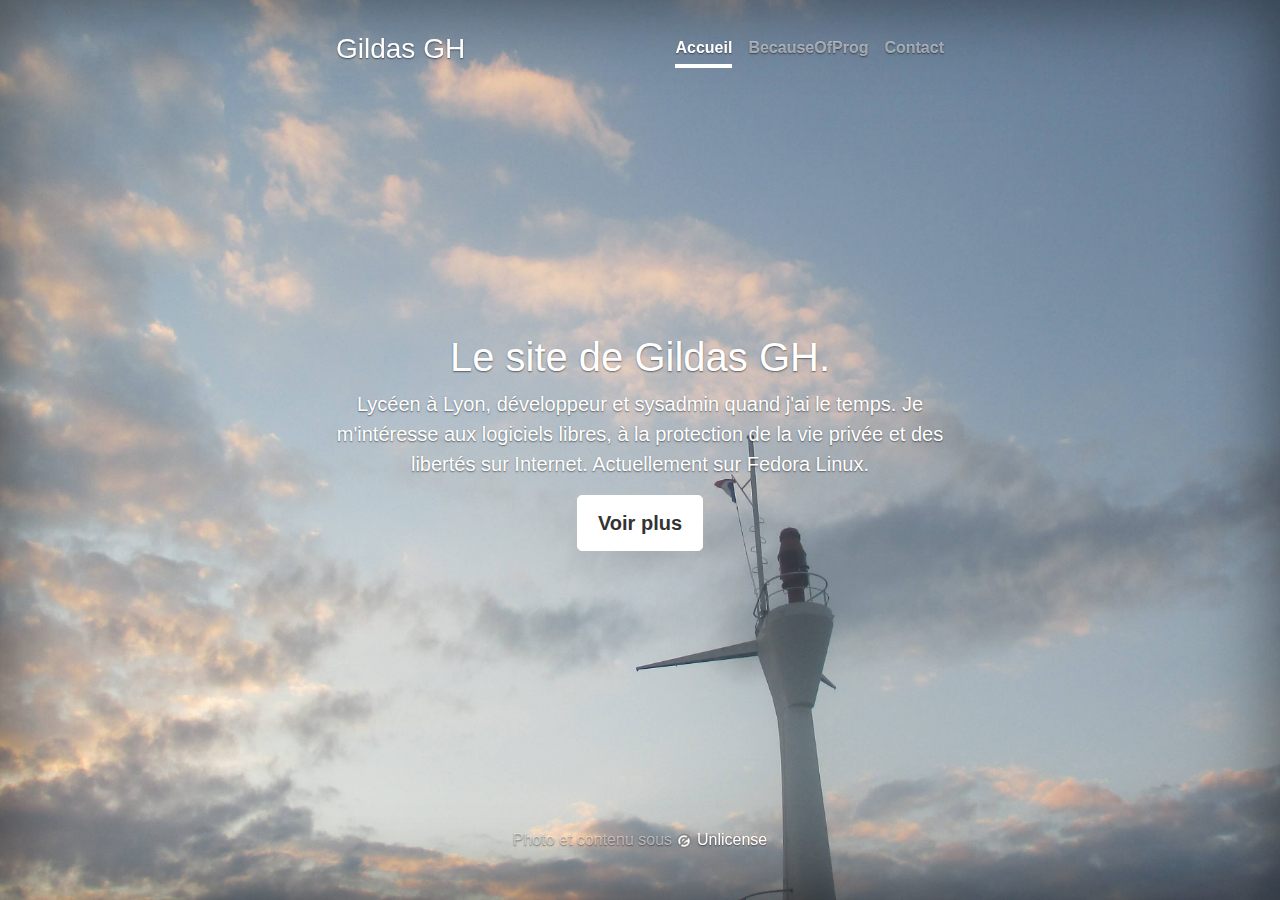
<file: index.html>
<!doctype html>
<html lang="fr">

<head>
  <meta charset="utf-8">
  <meta name="viewport" content="width=device-width, initial-scale=1">
  <link rel="shortcut icon" href="src/img/favicon.ico">
  <title>Gildas GH • Home</title>

  <meta property="og:title" content="Gildas GH" />
  <meta property="og:description" content="Page d'accueil de Gildas GH" />
  <meta property="og:type" content="website">
  <meta property="og:url" content="https://gh.becauseofprog.fr">
  <meta property="og:type" content="website" />
  <meta property='og:image' content='src/img/bg.jpg' />
  <meta name="twitter:card" content="summary" />
  <meta name="twitter:site" content="@Gildas_FR" />

  <link rel="stylesheet" href="src/css/bootstrap.min.css">
  <link rel="stylesheet" href="src/css/style.css">
</head>

<body>
  <div class="site-wrapper">

    <div class="site-wrapper-inner">

      <div class="cover-container">

        <header class="masthead clearfix">
          <div class="inner">
            <h3 class="masthead-brand">Gildas GH</h3>
            <nav class="nav nav-masthead">
              <a class="nav-link active" href="index.html">Accueil</a>
              <a class="nav-link" href="https://becauseofprog.fr">BecauseOfProg</a>
              <a class="nav-link" href="contact.html">Contact</a>
            </nav>
          </div>
        </header>

        <main role="main" class="inner cover">
          <h1 class="cover-heading">Le site de Gildas GH.</h1>
          <p class="lead">Lycéen à Lyon, développeur et sysadmin quand j'ai le temps. Je m'intéresse aux logiciels libres, à la protection
            de la vie privée et des libertés sur Internet. Actuellement sur Fedora Linux.</p>
          <p class="lead">
            <a href="plus.html" class="btn btn-lg btn-secondary">Voir plus</a>
          </p>
        </main>

        <footer class="mastfoot">
          <div class="inner">
            <p>Photo et contenu sous
              <img src="src/img/unlicense-ico.png" alt="Unlicense Logo">
              <a href="https://unlicense.org/">Unlicense</a>
            </p>
          </div>
        </footer>
      </div>
    </div>
  </div>
</body>

</html>
</file>
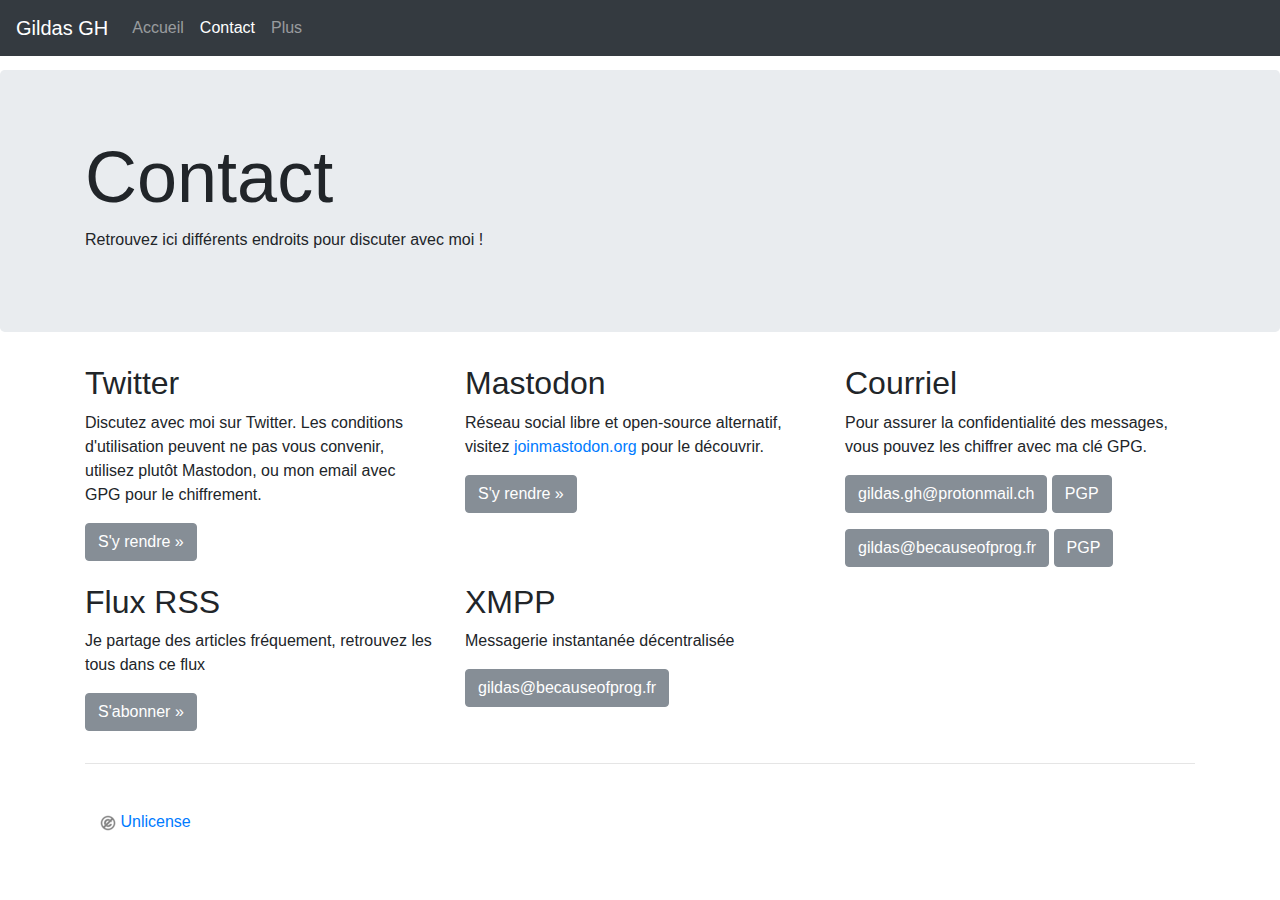
<file: contact.html>
<!doctype html>
<html lang="fr">

<head>
  <meta charset="utf-8">
  <meta name="viewport" content="width=device-width, initial-scale=1">
  <link rel="shortcut icon" href="src/img/favicon.ico">
  <title>Gildas GH • Contact</title>

  <meta property="og:title" content="Gildas GH" />
  <meta property="og:description" content="Me Contacter" />
  <meta property="og:type" content="website">
  <meta property="og:url" content="https://gh.becauseofprog.fr/contact.html">
  <meta property="og:type" content="website" />
  <meta property='og:image' content='src/img/bg.jpg' />
  <meta name="twitter:card" content="summary" />
  <meta name="twitter:site" content="@Gildas_FR" />

  <link rel="stylesheet" href="src/css/bootstrap.min.css">
  <link rel="stylesheet" href="src/css/contact.css">

  <script type="text/javascript" src="src/js/popup_pgp.js"></script>
</head>

<body>
  <nav class="navbar navbar-expand-md navbar-dark fixed-top bg-dark">
    <a class="navbar-brand" href="#">Gildas GH</a>
    <button class="navbar-toggler" type="button" data-toggle="collapse" data-target="#navbarsExampleDefault" aria-controls="navbarsExampleDefault"
      aria-expanded="false" aria-label="Toggle navigation">
      <span class="navbar-toggler-icon"></span>
    </button>

    <div class="collapse navbar-collapse" id="navbarsExampleDefault">
      <ul class="navbar-nav mr-auto">
        <li class="nav-item">
          <a class="nav-link" href="index.html">Accueil</a>
        </li>
        <li class="nav-item active">
          <a class="nav-link" href="contact.html">Contact
            <span class="sr-only">(current)</span>
          </a>
        </li>
        <li class="nav-item">
          <a class="nav-link" href="plus.html">Plus</a>
        </li>
      </ul>
    </div>
  </nav>

  <main role="main">
    <div class="jumbotron">
      <div class="container">
        <h1 class="display-3">Contact</h1>
        <p>Retrouvez ici différents endroits pour discuter avec moi !</p>
      </div>
    </div>

    <div class="container">
      <div class="row">
        <div class="col-md-4">
          <h2>Twitter</h2>
          <p>Discutez avec moi sur Twitter. Les conditions d'utilisation peuvent ne pas vous convenir, utilisez plutôt Mastodon,
            ou mon email avec GPG pour le chiffrement.</p>
          <p>
            <a class="btn btn-secondary" href="https://twitter.com/Gildas_FR" role="button">S'y rendre &raquo;</a>
          </p>
        </div>
        <div class="col-md-4">
          <h2>Mastodon</h2>
          <p>Réseau social libre et open-source alternatif, visitez
            <a href="https://joinmastodon.org">joinmastodon.org</a> pour le découvrir.</p>
          <p>
            <a class="btn btn-secondary" href="https://mastodon.xyz/@Gildas_GH" role="button">S'y rendre &raquo;</a>
          </p>
        </div>
        <div class="col-md-4">
          <h2>Courriel</h2>
          <p>Pour assurer la confidentialité des messages, vous pouvez les chiffrer avec ma clé GPG.</p>
          <p>
            <a class="btn btn-secondary" href="mailto:gildas.gh@protonmail.ch" role="button">gildas.gh@protonmail.ch</a>
            <a class="btn btn-secondary" href="gildas.gh@protonmail.ch.txt" role="button" onclick="return popup_pgp('key/gildas.gh@protonmail.ch.txt')">PGP</a>
          </p>
          <p>
            <a class="btn btn-secondary" href="mailto:gildas@becauseofprog.fr" role="button">gildas@becauseofprog.fr</a>
            <a class="btn btn-secondary" href="gildas@becauseofprog.fr.txt" role="button" onclick="return popup_pgp('key/gildas@becauseofprog.fr.txt')">PGP</a>
          </p>
        </div>
        <div class="col-md-4">
          <h2>Flux RSS</h2>
          <p>Je partage des articles fréquement, retrouvez les tous dans ce flux</p>
          <p>
            <a class="btn btn-secondary" href="/feed/" role="button">S'abonner &raquo;</a>
          </p>
        </div>
        <div class="col-md-4">
          <h2>XMPP</h2>
          <p>Messagerie instantanée décentralisée</p>
          <p>
            <a class="btn btn-secondary" href="#" role="button">gildas@becauseofprog.fr</a>
          </p>
        </div>
      </div>
      <hr>
      <footer class="container">
        <p>
          <img src="src/img/unlicense-ico.png" alt="Unlicense Logo">
          <a href="https://unlicense.org/">Unlicense</a>
        </p>
      </footer>
    </div>
  </main>
</body>

</html>
</file>
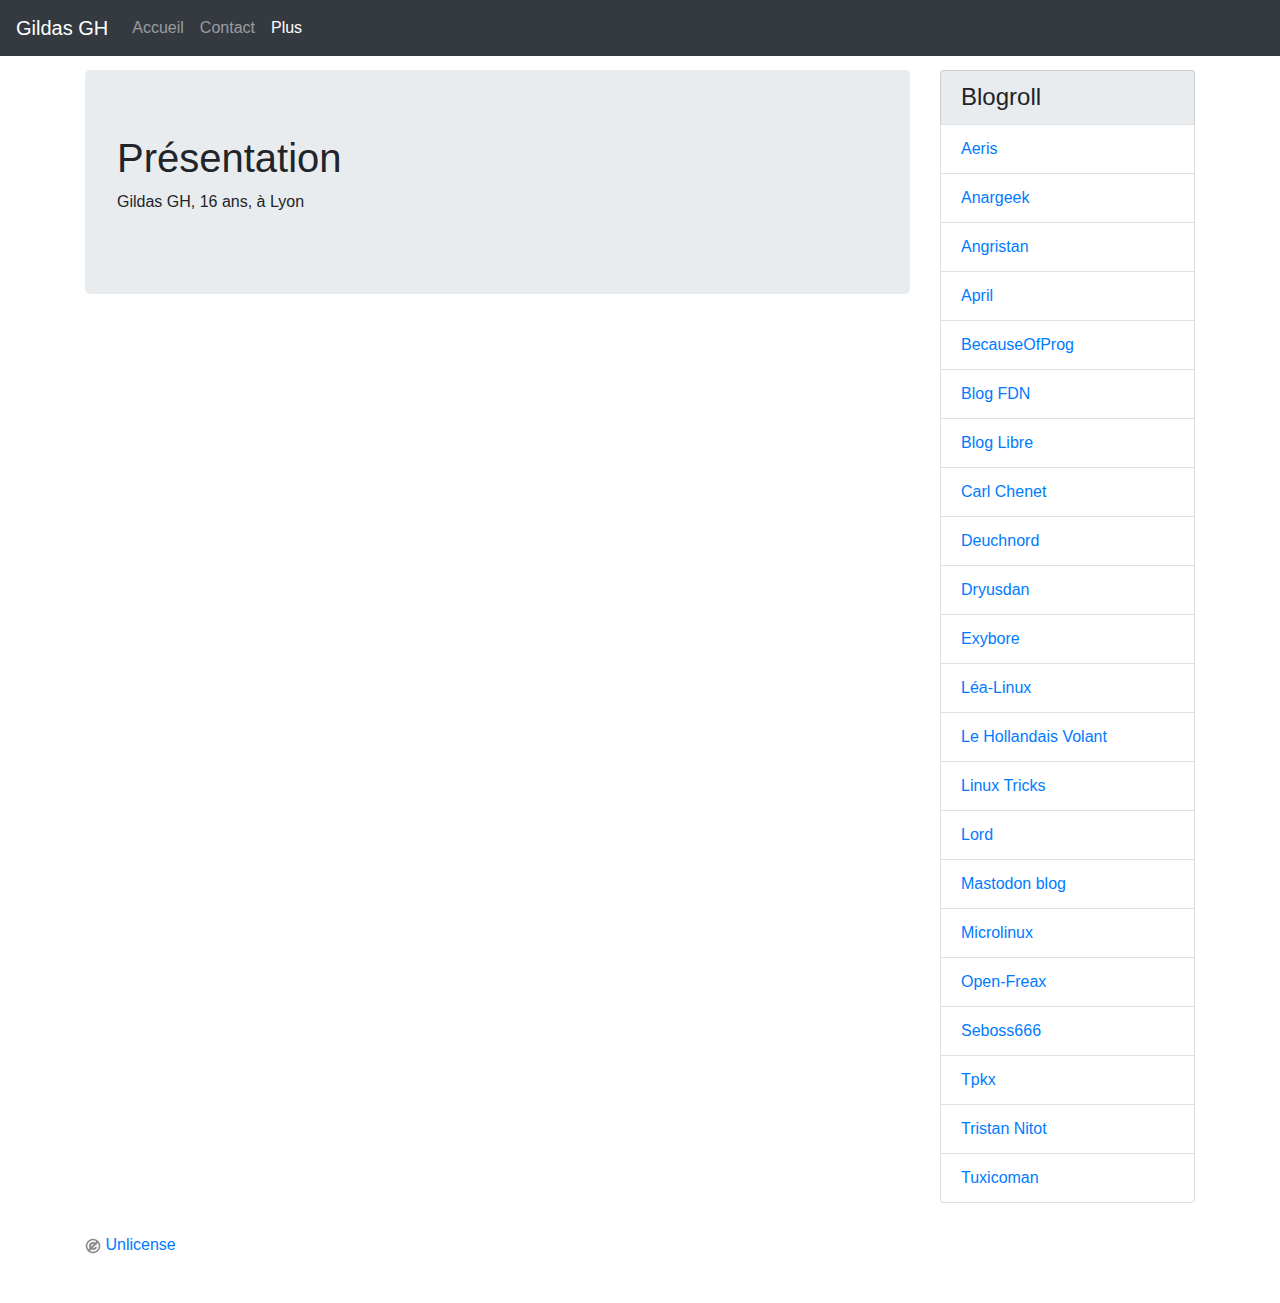
<file: plus.html>
<!doctype html>
<html lang="fr">

<head>
  <meta charset="utf-8">
  <meta name="viewport" content="width=device-width, initial-scale=1">
  <link rel="shortcut icon" href="src/img/favicon.ico">
  <title>Gildas GH • Présentation</title>

  <meta property="og:title" content="Gildas GH" />
  <meta property="og:description" content="Présentation" />
  <meta property="og:url" content="https://gh.becauseofprog.fr/plus.html">
  <meta property="og:type" content="website" />
  <meta property='og:image' content='src/img/bg.jpg' />
  <meta name="twitter:card" content="summary" />
  <meta name="twitter:site" content="@Gildas_FR" />

  <link rel="stylesheet" href="src/css/bootstrap.min.css">
  <link rel="stylesheet" href="src/css/contact.css">
</head>

<body>
  <nav class="navbar navbar-expand-md navbar-dark fixed-top bg-dark">
    <a class="navbar-brand" href="#">Gildas GH</a>
    <button class="navbar-toggler" type="button" data-toggle="collapse" data-target="#navbarsExampleDefault" aria-controls="navbarsExampleDefault"
      aria-expanded="false" aria-label="Toggle navigation">
      <span class="navbar-toggler-icon"></span>
    </button>

    <div class="collapse navbar-collapse" id="navbarsExampleDefault">
      <ul class="navbar-nav mr-auto">
        <li class="nav-item">
          <a class="nav-link" href="index.html">Accueil</a>
        </li>
        <li class="nav-item">
          <a class="nav-link" href="contact.html">Contact
            <span class="sr-only">(current)</span>
          </a>
        </li>
        <li class="nav-item active">
          <a class="nav-link" href="plus.html">Plus</a>
        </li>
      </ul>
    </div>
  </nav>
  <div class="container">
    <div class="row row-offcanvas row-offcanvas-right">
      <div class="col-xs-12 col-sm-9">
        <div class="jumbotron">
          <h1>Présentation</h1>
          <p>Gildas GH, 16 ans, à Lyon</p>
        </div>
      </div>
      <div class="col-xs-6 col-sm-3 sidebar-offcanvas" id="sidebar">
        <div class="list-group">
          <h4 class="list-group-item" style="background-color:#e9ecef;">Blogroll</h4>
          <a href="https://blog.imirhil.fr/" class="list-group-item">Aeris</a>
          <a href="https://www.unanargeek.xyz/fr" class="list-group-item">Anargeek</a>
          <a href="https://angristan.fr/" class="list-group-item">Angristan</a>
          <a href="http://www.april.org/" class="list-group-item">April</a>
          <a href="https://becauseofprog.fr/" class="list-group-item">BecauseOfProg</a>
          <a href="http://blog.fdn.fr/" class="list-group-item">Blog FDN</a>
          <a href="http://www.blog-libre.org/" class="list-group-item">Blog Libre</a>
          <a href="https://carlchenet.com/" class="list-group-item">Carl Chenet</a>
          <a href="https://www.deuchnord.fr/" class="list-group-item">Deuchnord</a>
          <a href="https://www.dryusdan.fr/" class="list-group-item">Dryusdan</a>
          <a href="https://exybore.tk/" class="list-group-item">Exybore</a>
          <a href="http://lea-linux.org/" class="list-group-item">Léa-Linux</a>
          <a href="https://lehollandaisvolant.net/" class="list-group-item">Le Hollandais Volant</a>
          <a href="https://www.linuxtricks.fr/" class="list-group-item">Linux Tricks</a>
          <a href="https://lord.re/" class="list-group-item">Lord</a>
          <a href="https://medium.com/tootsuite" class="list-group-item">Mastodon blog</a>
          <a href="https://blog.microlinux.fr/" class="list-group-item">Microlinux</a>
          <a href="https://open-freax.fr/" class="list-group-item">Open-Freax</a>
          <a href="https://blog.seboss666.info/" class="list-group-item">Seboss666</a>
          <a href="https://tkpx.wordpress.com/" class="list-group-item">Tpkx</a>
          <a href="http://www.standblog.org/blog/" class="list-group-item">Tristan Nitot</a>
          <a href="https://tuxicoman.jesuislibre.net/" class="list-group-item">Tuxicoman</a>
        </div>
      </div>
      <hr>
      <footer class="container">
        <p>
          <img src="src/img/unlicense-ico.png" alt="Unlicense Logo">
          <a href="https://unlicense.org/">Unlicense</a>
        </p>
      </footer>
    </div>
  </div>
</body>

</html>
</file>
<file: src/css/style.css>
/*
 * Globals
 */

/* Links */
a,
a:focus,
a:hover {
  color: #fff;
}

/* Custom default button */
.btn-secondary,
.btn-secondary:hover,
.btn-secondary:focus {
  color: #333;
  text-shadow: none; /* Prevent inheritance from `body` */
  background-color: #fff;
  border: 0.05rem solid #fff;
}

/*
 * Base structure
 */

html,
body {
  height: 100%;
  background: url('../img/bg.jpg') no-repeat center center fixed;
  -webkit-background-size: cover;
  -moz-background-size: cover;
  -o-background-size: cover;
  background-size: cover;
}
body {
  color: #fff;
  text-align: center;
  text-shadow: 0 0.05rem 0.1rem rgba(0, 0, 0, 0.5);
}

/* Extra markup and styles for table-esque vertical and horizontal centering */
.site-wrapper {
  display: table;
  width: 100%;
  height: 100%; /* For at least Firefox */
  min-height: 100%;
  box-shadow: inset 0 0 5rem rgba(0, 0, 0, 0.5);
}
.site-wrapper-inner {
  display: table-cell;
  vertical-align: top;
}
.cover-container {
  margin-right: auto;
  margin-left: auto;
}

/* Padding for spacing */
.inner {
  padding: 2rem;
}

/*
 * Header
 */

.masthead {
  margin-bottom: 2rem;
}

.masthead-brand {
  margin-bottom: 0;
}

.nav-masthead .nav-link {
  padding: 0.25rem 0;
  font-weight: 700;
  color: rgba(255, 255, 255, 0.5);
  background-color: transparent;
  border-bottom: 0.25rem solid transparent;
}

.nav-masthead .nav-link:hover,
.nav-masthead .nav-link:focus {
  border-bottom-color: rgba(255, 255, 255, 0.25);
}

.nav-masthead .nav-link + .nav-link {
  margin-left: 1rem;
}

.nav-masthead .active {
  color: #fff;
  border-bottom-color: #fff;
}

@media (min-width: 48em) {
  .masthead-brand {
    float: left;
  }
  .nav-masthead {
    float: right;
  }
}

/*
 * Cover
 */

.cover {
  padding: 0 1.5rem;
}
.cover .btn-lg {
  padding: 0.75rem 1.25rem;
  font-weight: 700;
}

/*
 * Footer
 */

.mastfoot {
  color: rgba(255, 255, 255, 0.5);
}

/*
 * Affix and center
 */

@media (min-width: 40em) {
  /* Pull out the header and footer */
  .masthead {
    position: fixed;
    top: 0;
  }
  .mastfoot {
    position: fixed;
    bottom: 0;
  }

  /* Start the vertical centering */
  .site-wrapper-inner {
    vertical-align: middle;
  }

  /* Handle the widths */
  .masthead,
  .mastfoot,
  .cover-container {
    width: 100%; /* Must be percentage or pixels for horizontal alignment */
  }
}

@media (min-width: 62em) {
  .masthead,
  .mastfoot,
  .cover-container {
    width: 42rem;
  }
}
</file>
<file: src/css/contact.css>
/*
 * Style tweaks
 * --------------------------------------------------
 */
html,
body {
  overflow-x: hidden; /* Prevent scroll on narrow devices */
  font-family: -apple-system,BlinkMacSystemFont,"Segoe UI",Roboto,"Helvetica Neue",Arial,sans-serif,"Apple Color Emoji","Segoe UI Emoji","Segoe UI Symbol";
}
body {
  padding-top: 70px;
}
footer {
  padding: 30px 0;
}

/*
 * Off Canvas
 * --------------------------------------------------
 */
@media screen and (max-width: 767px) {
  .row-offcanvas {
    position: relative;
    transition: all .25s ease-out;
  }

  .row-offcanvas-right {
    right: 0;
  }

  .row-offcanvas-left {
    left: 0;
  }

  .row-offcanvas-right .sidebar-offcanvas {
    right: -100%; /* 12 columns */
  }

  .row-offcanvas-right.active .sidebar-offcanvas {
    right: -50%; /* 6 columns */
  }

  .row-offcanvas-left .sidebar-offcanvas {
    left: -100%; /* 12 columns */
  }

  .row-offcanvas-left.active .sidebar-offcanvas {
    left: -50%; /* 6 columns */
  }

  .row-offcanvas-right.active {
    right: 50%; /* 6 columns */
  }

  .row-offcanvas-left.active {
    left: 50%; /* 6 columns */
  }

  .sidebar-offcanvas {
    position: absolute;
    top: 0;
    width: 50%; /* 6 columns */
  }
}
</file>
